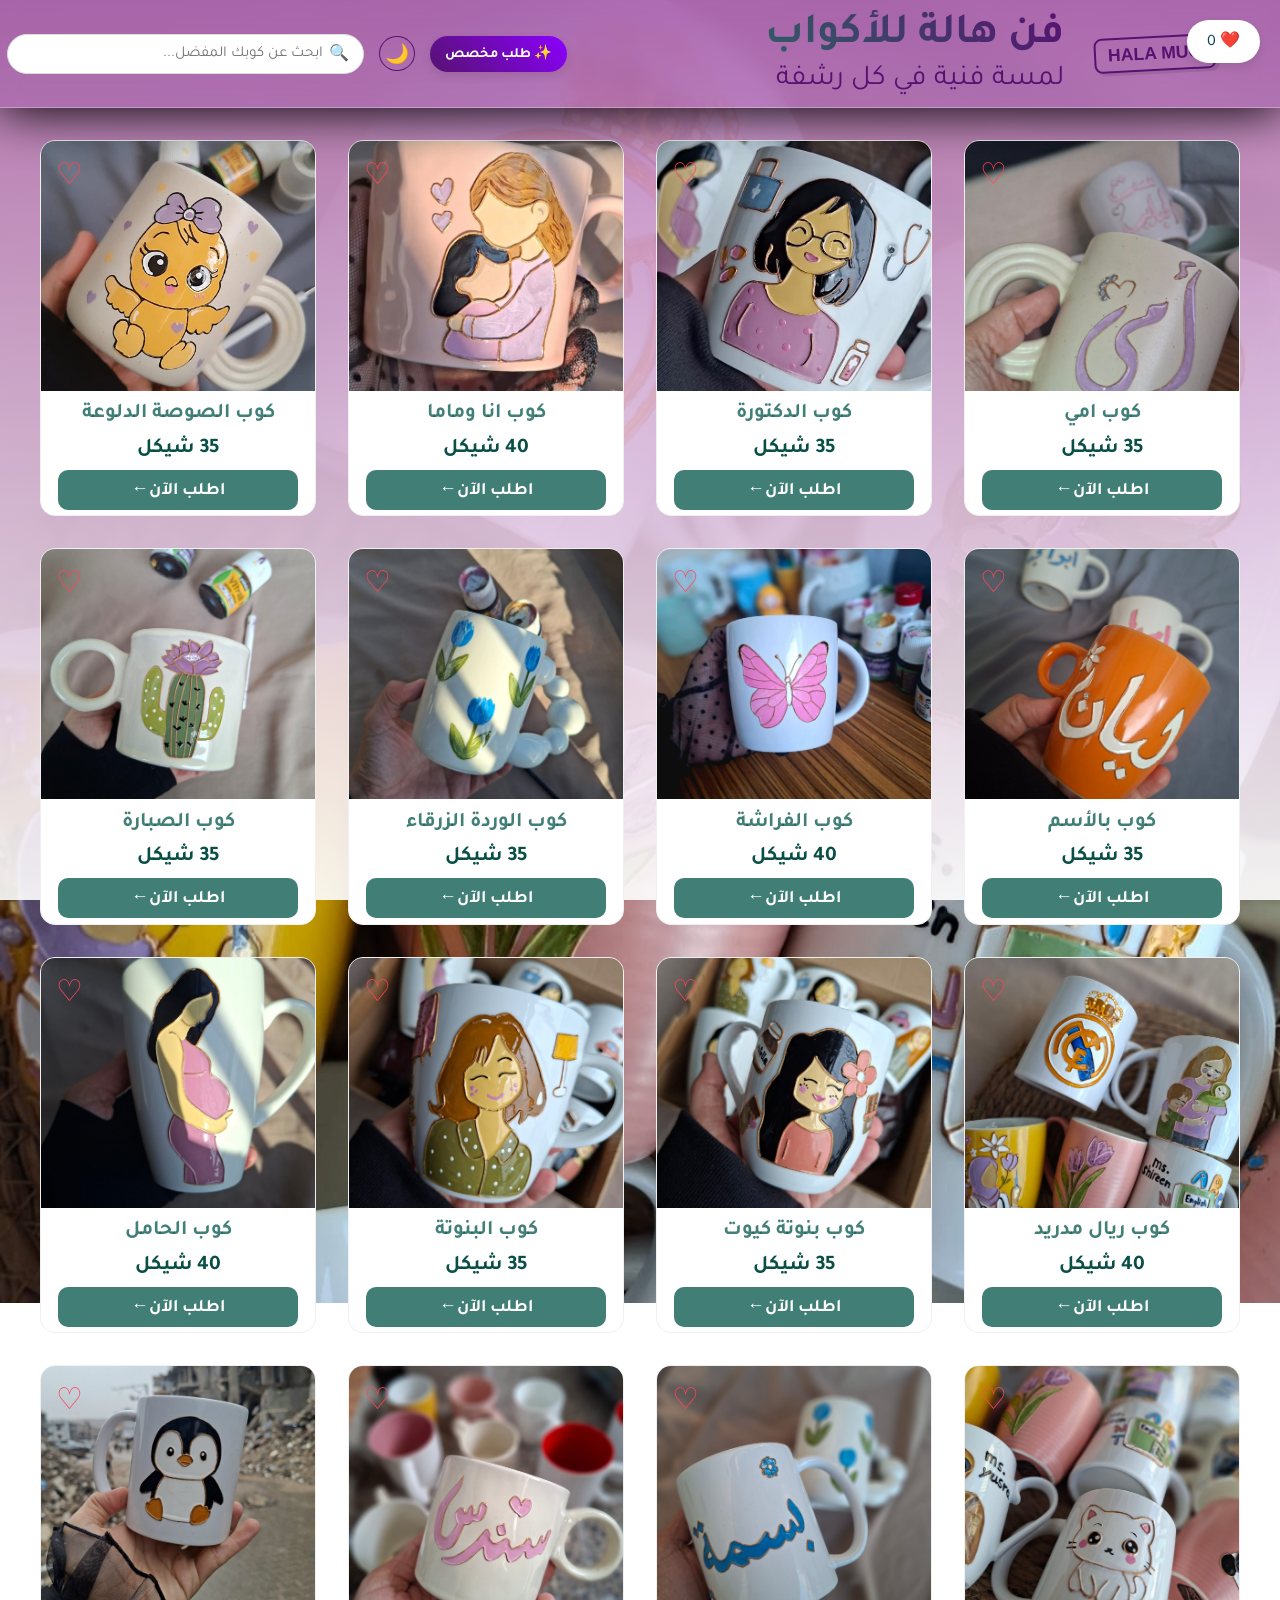
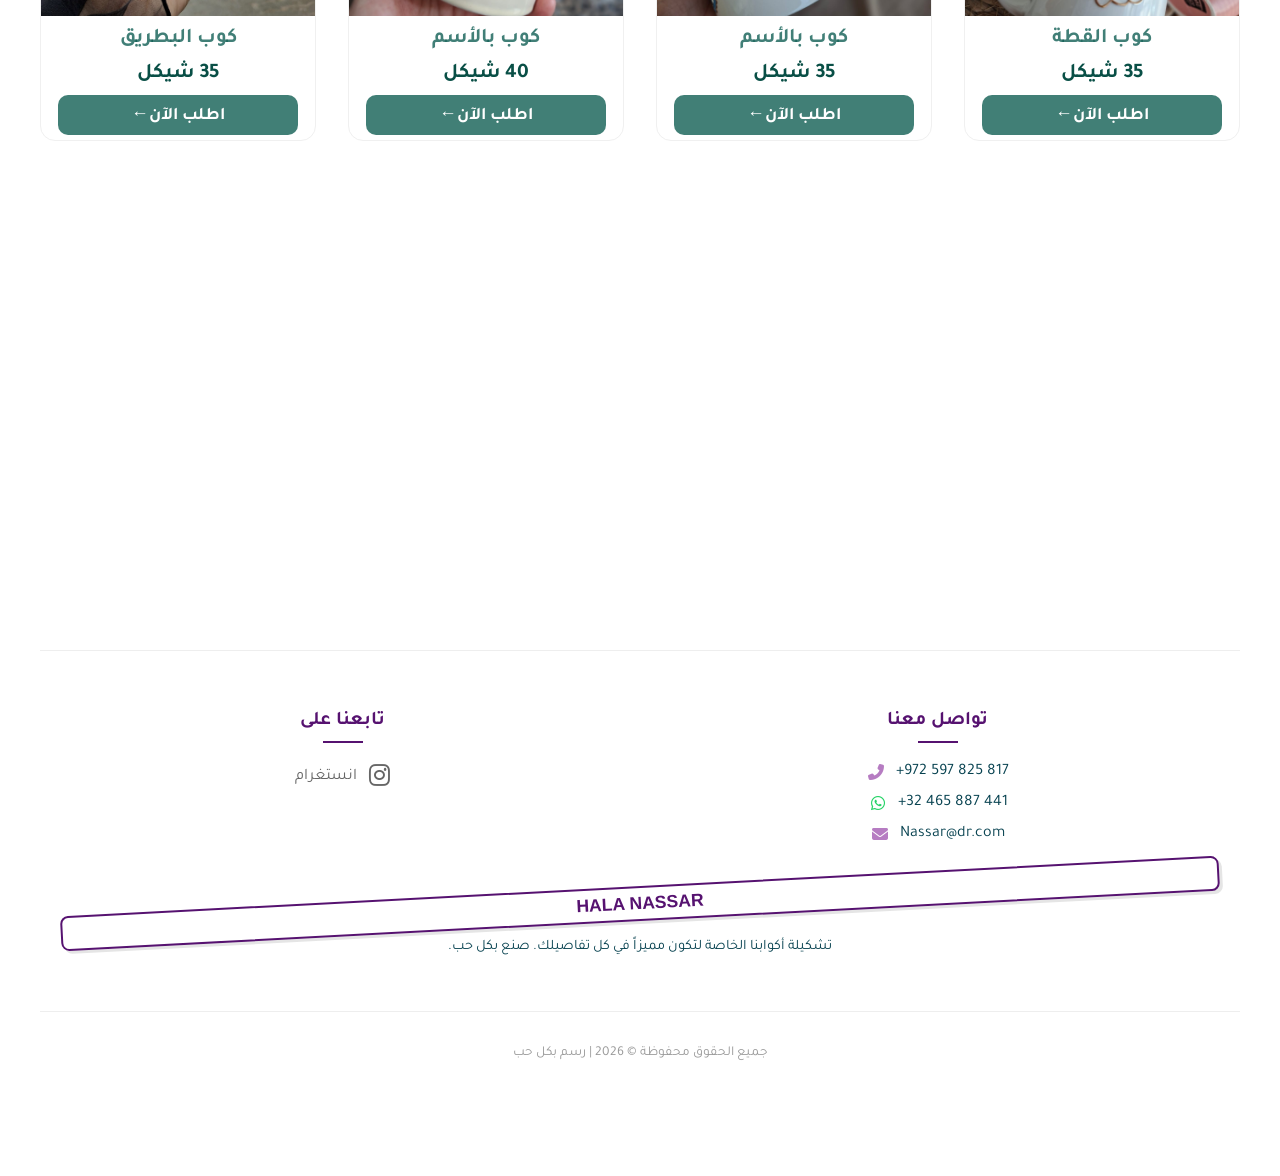
<file: index.html>
<!DOCTYPE html>
<html lang="ar" dir="rtl">
<head>
    <meta charset="UTF-8">
    <meta name="viewport" content="width=device-width, initial-scale=1.0">
    <title>متجر هالة للأكواب</title>
    <link href="https://fonts.googleapis.com/css2?family=Tajawal:wght@400;700&display=swap" rel="stylesheet">
    <link rel="stylesheet" href="hala.css">
    <link rel="stylesheet" href="https://cdnjs.cloudflare.com/ajax/libs/font-awesome/6.5.1/css/all.min.css"> 
</head>
<body>

<header>
    <div class="header-content">
        <div class="logo-area">
            <div class="brand-logo">Hala Mug</div>
            <div class="logo-text-wrapper">
                <h1>فن هالة للأكواب</h1>
                <p>لمسة فنية في كل رشفة</p>
            </div>
        </div>
        
        <div class="header-actions">
            <button class="btn-custom-request" onclick="openOrderModal('طلب تصميم مخصص عحسب الذوق')">
                ✨ طلب مخصص
            </button>
            <button id="darkModeToggle" class="mode-btn">🌙</button>
            <div class="search-container">
                <input type="text" id="searchInput" placeholder="ابحث عن كوبك المفضل..." onkeyup="searchCups()">
                <span class="search-icon">🔍</span>
            </div>
        </div> </div>
</header>

<div class="wishlist-counter" onclick="toggleWishlist()">
    ❤️ <span id="wishlist-count">0</span>
</div>

<div id="wishlist-modal" class="modal">
    <div class="modal-content">
        <div class="modal-header">
            <span class="close-button" onclick="toggleWishlist()">&times;</span>
            <h2>أكوابي المفضلة ❤️</h2>
        </div>
        <hr>
        <div id="wishlist-items"></div> <button onclick="finalWishlistOrder()" class="btn-send-wishlist">
    إرسال القائمة كاملة للطلب عبر واتساب 
    <i class="fab fa-whatsapp"></i>
</button>
    </div>
</div>

<div id="orderModal" class="modal">
    <div class="modal-content order-form">
        <span class="close-btn" onclick="closeOrderModal()">&times;</span>
        <h2>تفاصيل طلبك الفني ✨</h2>
        <p id="selectedProductName" style="color: var(--accent-color); font-weight: bold; font-size: 1.2rem;"></p>
        
        <div class="input-group">
            <label>الأسم الكامل:</label>
            <input type="text" id="customerName" placeholder="أدخل اسمك ثلاثي">
        </div>

        <div class="input-group">
            <label>رقم الجوال:</label>
            <input type="tel" id="customerPhone" placeholder="059-xxxxxxx">
        </div>

        <div class="input-group">
            <label>العنوان بالتفصيل:</label>
            <input type="text" id="customerAddress" placeholder="المدينة - الحي - الشارع">
        </div>

        <div class="input-group" id="detailsGroup">
            <label id="detailsLabel">وصف الطلب:</label>
            <textarea id="customDetails" rows="3" placeholder="مثلاً: أريد اسم ليلى باللون الذهبي..."></textarea>
        </div>
        
        <div class="input-group">
            <label>طريقة الدفع:</label>
            <select id="paymentMethod">
                <option value="عبر التطبيق">عبر التطبيق</option>
            </select>
        </div>
        
        <button class="btn-confirm-order" onclick="sendToWhatsApp()">تأكيد الطلب عبر واتساب</button>
    </div>
</div>

<div class="container">
    <div class="gallery-grid">
        <div class="cup-card"><div class="wishlist-heart" onclick="addToWishlist(1, 'كوب امي', '35', '1.jpeg', this)">♡</div><img src="1.jpeg" alt="كوب 1" class="cup-image"><div class="cup-info"><h3 class="cup-title">كوب امي</h3><span class="cup-price">35 شيكل</span><button class="btn-order" onclick="openOrderModal('كوب امي')">اطلب الآن</button></div></div>
        <div class="cup-card"><div class="wishlist-heart" onclick="addToWishlist(2, 'كوب الدكتورة', '35', '2.jpeg', this)">♡</div><img src="2.jpeg" alt="كوب 2" class="cup-image"><div class="cup-info"><h3 class="cup-title">كوب الدكتورة</h3><span class="cup-price">35 شيكل</span><button class="btn-order" onclick="openOrderModal('كوب الدكتورة')">اطلب الآن</button></div></div>
        <div class="cup-card"><div class="wishlist-heart" onclick="addToWishlist(3, 'كوب انا وماما', '40', '3.jpeg', this)">♡</div><img src="3.jpeg" alt="كوب 3" class="cup-image"><div class="cup-info"><h3 class="cup-title">كوب انا وماما</h3><span class="cup-price">40 شيكل</span><button class="btn-order" onclick="openOrderModal('كوب انا وماما')">اطلب الآن</button></div></div>
        <div class="cup-card"><div class="wishlist-heart" onclick="addToWishlist(4, 'كوب  الصوصة الدلوعة 2', '35', '4.jpeg', this)">♡</div><img src="4.jpeg" class="cup-image"><div class="cup-info"><h3 class="cup-title">كوب  الصوصة الدلوعة</h3><span class="cup-price">35 شيكل</span><button class="btn-order" onclick="openOrderModal('كوب  الصوصة الدلوعة 4')">اطلب الآن</button></div></div>
        <div class="cup-card"><div class="wishlist-heart" onclick="addToWishlist(5, 'كوب بالأسم 2', '35', '5.jpeg', this)">♡</div><img src="5.jpeg" class="cup-image"><div class="cup-info"><h3 class="cup-title">كوب بالأسم</h3><span class="cup-price">35 شيكل</span><button class="btn-order" onclick="openOrderModal('كوب بالأسم 5')">اطلب الآن</button></div></div>
        <div class="cup-card"><div class="wishlist-heart" onclick="addToWishlist(6, 'كوب الفراشة 2', '40', '6.jpeg', this)">♡</div><img src="6.jpeg" class="cup-image"><div class="cup-info"><h3 class="cup-title">كوب الفراشة</h3><span class="cup-price">40 شيكل</span><button class="btn-order" onclick="openOrderModal('كوب الفراشة 6')">اطلب الآن</button></div></div>
        <div class="cup-card"><div class="wishlist-heart" onclick="addToWishlist(7, 'كوب الوردة الزرقاء 3', '35', '7.jpeg', this)">♡</div><img src="7.jpeg" class="cup-image"><div class="cup-info"><h3 class="cup-title">كوب الوردة الزرقاء</h3><span class="cup-price">35 شيكل</span><button class="btn-order" onclick="openOrderModal('ليلة مرصعة بالنجوم - 7')">اطلب الآن</button></div></div>
        <div class="cup-card"><div class="wishlist-heart" onclick="addToWishlist(8, 'كوب الصبارة 3', '35', '8.jpeg', this)">♡</div><img src="8.jpeg" class="cup-image"><div class="cup-info"><h3 class="cup-title">كوب الصبارة</h3><span class="cup-price">35 شيكل</span><button class="btn-order" onclick="openOrderModal('كوب الصبارة - 8')">اطلب الآن</button></div></div>
        <div class="cup-card"><div class="wishlist-heart" onclick="addToWishlist(9, 'كوب ريال مدريد 3', '40', '9.jpeg', this)">♡</div><img src="9.jpeg" class="cup-image"><div class="cup-info"><h3 class="cup-title">كوب ريال مدريد</h3><span class="cup-price">40 شيكل</span><button class="btn-order" onclick="openOrderModal('كوب ريال مدريد - 9')">اطلب الآن</button></div></div>
        <div class="cup-card"><div class="wishlist-heart" onclick="addToWishlist(10, 'كوب بنوتة كيوت 4', '35', '10.jpeg', this)">♡</div><img src="10.jpeg" class="cup-image"><div class="cup-info"><h3 class="cup-title">كوب بنوتة كيوت</h3><span class="cup-price">35 شيكل</span><button class="btn-order" onclick="openOrderModal('كوب بنوتة كيوت - 10')">اطلب الآن</button></div></div>
        <div class="cup-card"><div class="wishlist-heart" onclick="addToWishlist(11, 'الزهور الوردية 4', '35', '11.jpeg', this)">♡</div><img src="11.jpeg" class="cup-image"><div class="cup-info"><h3 class="cup-title">كوب البنوتة</h3><span class="cup-price">35 شيكل</span><button class="btn-order" onclick="openOrderModal('كوب البنوتة - 11')">اطلب الآن</button></div></div>
        <div class="cup-card"><div class="wishlist-heart" onclick="addToWishlist(12, 'كوب الحامل 4', '40', '12.jpeg', this)">♡</div><img src="12.jpeg" class="cup-image"><div class="cup-info"><h3 class="cup-title">كوب الحامل</h3><span class="cup-price">40 شيكل</span><button class="btn-order" onclick="openOrderModal('كوب الحامل - 12')">اطلب الآن</button></div></div>
        <div class="cup-card"><div class="wishlist-heart" onclick="addToWishlist(13, 'كوب القطة 5', '35', '13.jpeg', this)">♡</div><img src="13.jpeg" class="cup-image"><div class="cup-info"><h3 class="cup-title">كوب القطة</h3><span class="cup-price">35 شيكل</span><button class="btn-order" onclick="openOrderModal('كوب القطة - 13')">اطلب الآن</button></div></div>
        <div class="cup-card"><div class="wishlist-heart" onclick="addToWishlist(14, 'كوب بالأسم 5', '35', '14.jpeg', this)">♡</div><img src="14.jpeg" class="cup-image"><div class="cup-info"><h3 class="cup-title">كوب بالأسم</h3><span class="cup-price">35 شيكل</span><button class="btn-order" onclick="openOrderModal('كوب بالأسم - 14')">اطلب الآن</button></div></div>
        <div class="cup-card"><div class="wishlist-heart" onclick="addToWishlist(15, 'كوب بالأسم 5', '40', '15.jpeg', this)">♡</div><img src="15.jpeg" class="cup-image"><div class="cup-info"><h3 class="cup-title">كوب بالأسم</h3><span class="cup-price">40 شيكل</span><button class="btn-order" onclick="openOrderModal('كوب بالأسم -  15')">اطلب الآن</button></div></div>
        <div class="cup-card"><div class="wishlist-heart" onclick="addToWishlist(16, 'كوب البطريق 6', '35', '16.jpeg', this)">♡</div><img src="16.jpeg" class="cup-image"><div class="cup-info"><h3 class="cup-title">كوب البطريق</h3><span class="cup-price">35 شيكل</span><button class="btn-order" onclick="openOrderModal('كوب البطريق - 16')">اطلب الآن</button></div></div>
        <div class="cup-card"><div class="wishlist-heart" onclick="addToWishlist(17, 'كوب عيد سعيد 6', '35', '17.jpeg', this)">♡</div><img src="17.jpeg" class="cup-image"><div class="cup-info"><h3 class="cup-title">كوب عيد سعيد</h3><span class="cup-price">35 شيكل</span><button class="btn-order" onclick="openOrderModal('كوب عيد سعيد - 17')">اطلب الآن</button></div></div>
        <div class="cup-card"><div class="wishlist-heart" onclick="addToWishlist(18, 'كوب الأم الحنونة 6', '40', '18.jpeg', this)">♡</div><img src="18.jpeg" class="cup-image"><div class="cup-info"><h3 class="cup-title">كوب الأم الحنونة</h3><span class="cup-price">40 شيكل</span><button class="btn-order" onclick="openOrderModal('كوب الأم الحنونة - 18')">اطلب الآن</button></div></div>
</div>

<footer class="site-footer">
    <div class="footer-container">
        <div class="footer-section">
            <h3>تواصل معنا</h3>
            <div class="contact-item">
                <span>+972 597 825 817</span>
                <i class="fas fa-phone-alt"></i>
            </div>
            <div class="contact-item">
                <span>+32 465 887 441</span>
                <i class="fab fa-whatsapp"></i>
            </div>
            <div class="contact-item">
                <span>Nassar@dr.com</span>
                <i class="fas fa-envelope"></i>
            </div>
        </div>

        <div class="footer-section">
            <h3>تابعنا على</h3>
            <div class="social-icons">
                <a href="https://www.instagram.com/hala_nassar_art" target="_blank">
                    <i class="fab fa-instagram"></i> انستغرام
                </a>
            </div>
        </div>

        <div class="footer-section brand-section">
            <div class="brand-logo footer-logo">HALA NASSAR</div>
            <p>تشكيلة أكوابنا الخاصة لتكون مميزاً في كل تفاصيلك. صنع بكل حب.</p>
        </div>
    </div>
    <div class="footer-bottom">
        <p>جميع الحقوق محفوظة ©️ 2026 | رسم بكل حب </p>
    </div>
</footer>
    <div id="toast" class="toast">تمت الإضافة للمفضلة بنجاح ❤️</div>
<script src="script.js"></script>
<button id="backToTop" onclick="scrollToTop()" title="العودة للأعلى">↑</button>
</body>
</html>
</file>
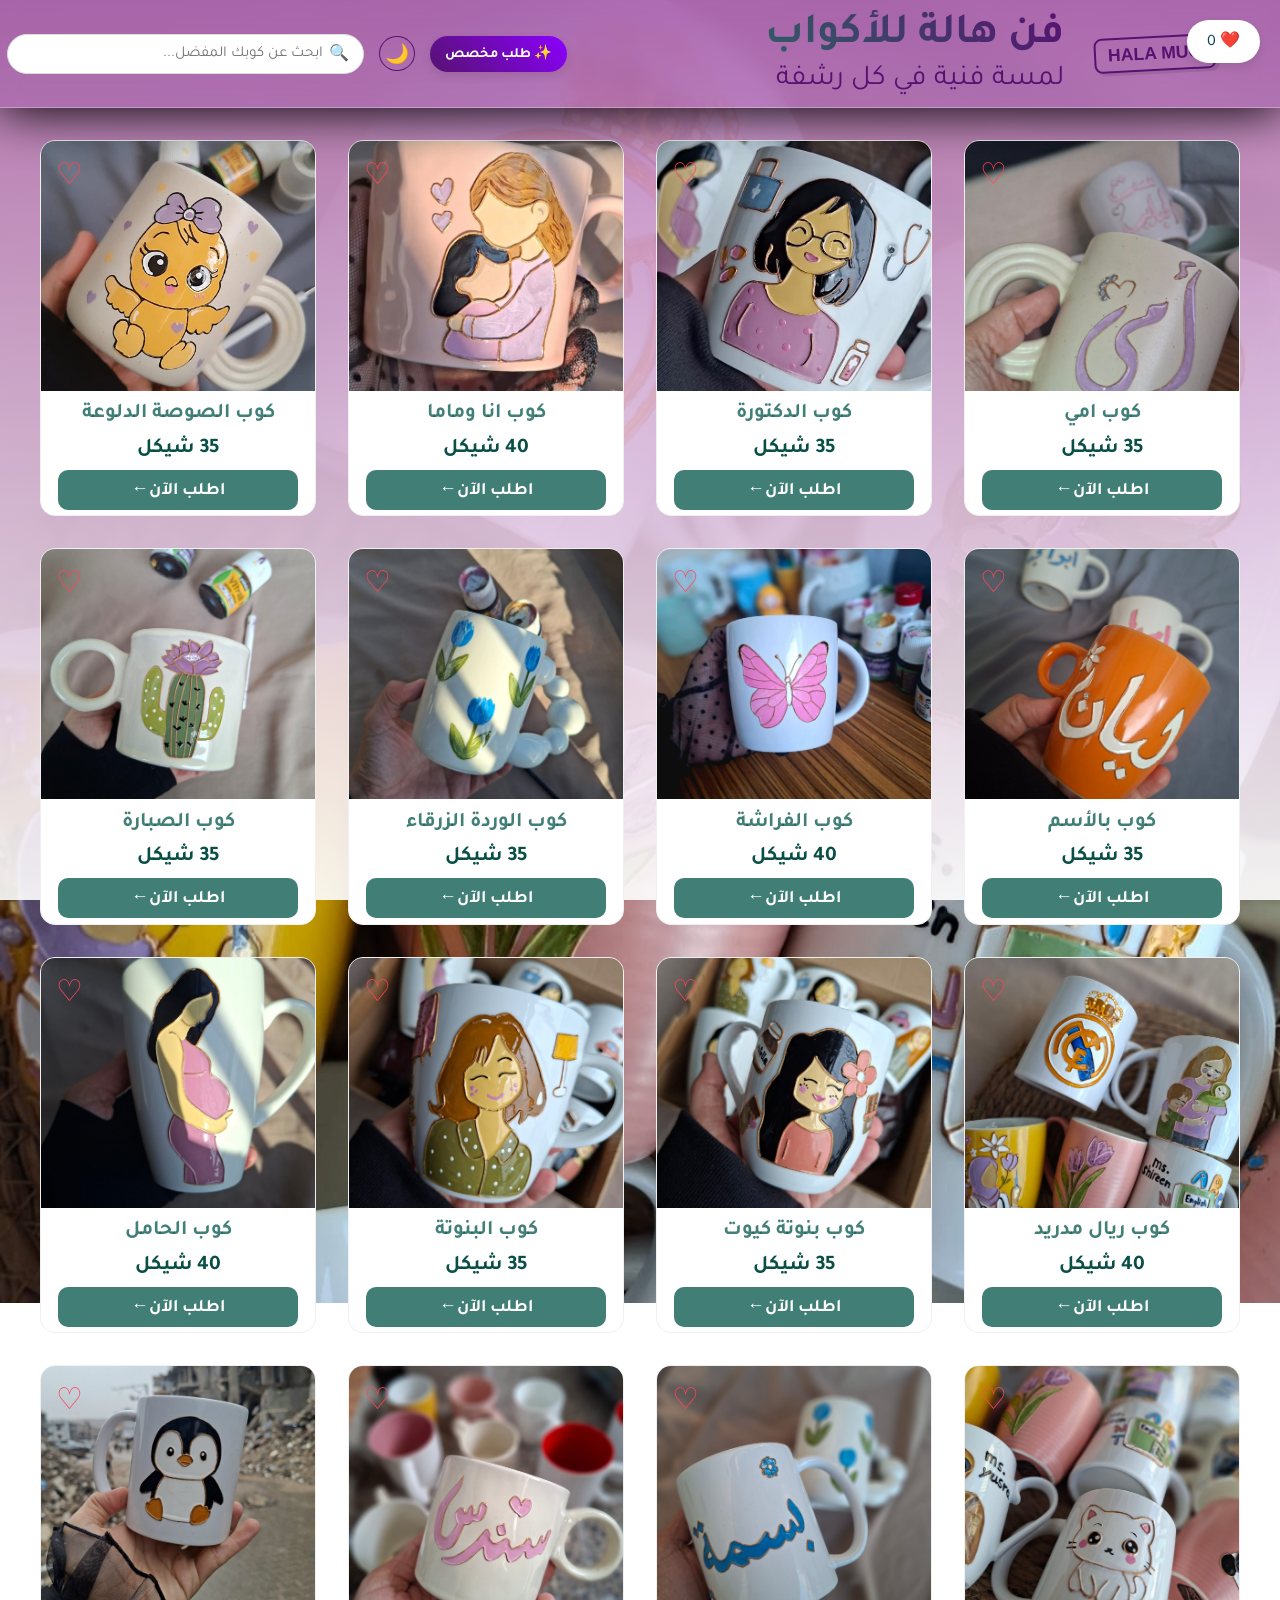
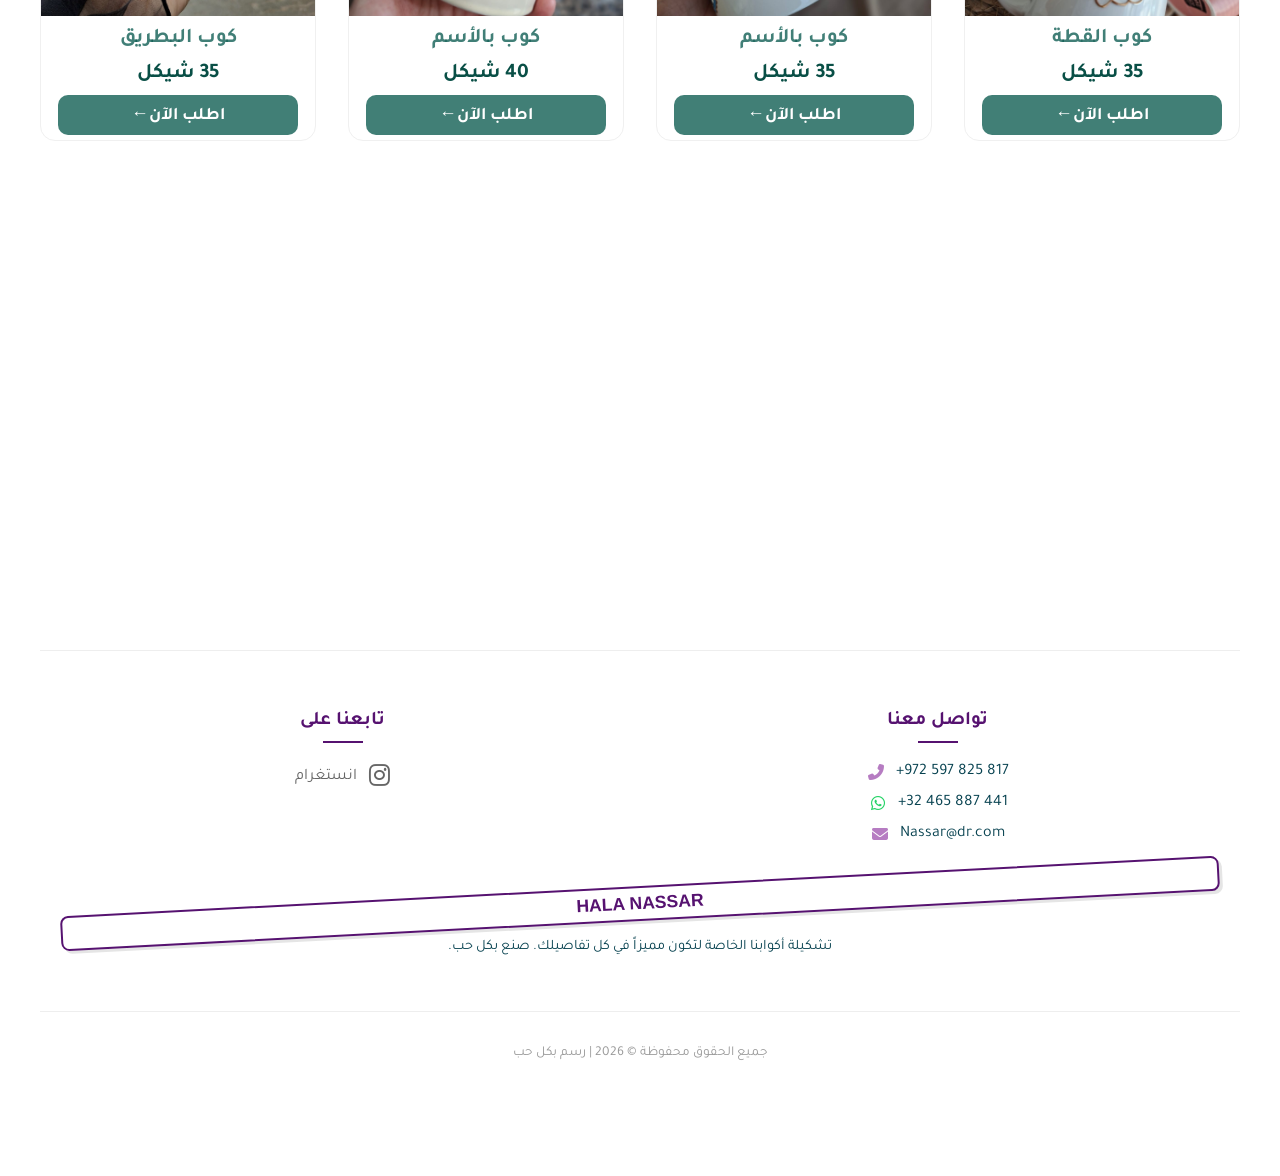
<file: Hala.html>
<!DOCTYPE html>
<html lang="ar" dir="rtl">
<head>
    <meta charset="UTF-8">
    <meta name="viewport" content="width=device-width, initial-scale=1.0">
    <title>متجر هالة للأكواب</title>
    <link href="https://fonts.googleapis.com/css2?family=Tajawal:wght@400;700&display=swap" rel="stylesheet">
    <link rel="stylesheet" href="hala.css">
    <link rel="stylesheet" href="https://cdnjs.cloudflare.com/ajax/libs/font-awesome/6.5.1/css/all.min.css"> 
</head>
<body>

<header>
    <div class="header-content">
        <div class="logo-area">
            <div class="brand-logo">Hala Mug</div>
            <div class="logo-text-wrapper">
                <h1>فن هالة للأكواب</h1>
                <p>لمسة فنية في كل رشفة</p>
            </div>
        </div>
        
        <div class="header-actions">
            <button class="btn-custom-request" onclick="openOrderModal('طلب تصميم مخصص عحسب الذوق')">
                ✨ طلب مخصص
            </button>
            <button id="darkModeToggle" class="mode-btn">🌙</button>
            <div class="search-container">
                <input type="text" id="searchInput" placeholder="ابحث عن كوبك المفضل..." onkeyup="searchCups()">
                <span class="search-icon">🔍</span>
            </div>
        </div> </div>
</header>

<div class="wishlist-counter" onclick="toggleWishlist()">
    ❤️ <span id="wishlist-count">0</span>
</div>

<div id="wishlist-modal" class="modal">
    <div class="modal-content">
        <div class="modal-header">
            <span class="close-button" onclick="toggleWishlist()">&times;</span>
            <h2>أكوابي المفضلة ❤️</h2>
        </div>
        <hr>
        <div id="wishlist-items"></div> <button onclick="sendWishlistToWhatsapp()" class="btn-send-wishlist">
            إرسال القائمة كاملة للطلب عبر واتساب 
            <i class="fab fa-whatsapp"></i>
        </button>
    </div>
</div>

<div id="orderModal" class="modal">
    <div class="modal-content order-form">
        <span class="close-btn" onclick="closeOrderModal()">&times;</span>
        <h2>تفاصيل طلبك الفني ✨</h2>
        <p id="selectedProductName" style="color: var(--accent-color); font-weight: bold; font-size: 1.2rem;"></p>
        
        <div class="input-group">
            <label>الأسم الكامل:</label>
            <input type="text" id="customerName" placeholder="أدخل اسمك ثلاثي">
        </div>

        <div class="input-group">
            <label>رقم الجوال:</label>
            <input type="tel" id="customerPhone" placeholder="059-xxxxxxx">
        </div>

        <div class="input-group">
            <label>العنوان بالتفصيل:</label>
            <input type="text" id="customerAddress" placeholder="المدينة - الحي - الشارع">
        </div>

        <div class="input-group" id="detailsGroup">
            <label id="detailsLabel">وصف الطلب:</label>
            <textarea id="customDetails" rows="3" placeholder="مثلاً: أريد اسم ليلى باللون الذهبي..."></textarea>
        </div>
        
        <div class="input-group">
            <label>طريقة الدفع:</label>
            <select id="paymentMethod">
                <option value="عبر التطبيق">عبر التطبيق</option>
            </select>
        </div>
        
        <button class="btn-confirm-order" onclick="sendToWhatsApp()">تأكيد الطلب عبر واتساب</button>
    </div>
</div>

<div class="container">
    <div class="gallery-grid">
        <div class="cup-card"><div class="wishlist-heart" onclick="addToWishlist(1, 'كوب امي', '35', '1.jpeg', this)">♡</div><img src="1.jpeg" alt="كوب 1" class="cup-image"><div class="cup-info"><h3 class="cup-title">كوب امي</h3><span class="cup-price">35 شيكل</span><button class="btn-order" onclick="openOrderModal('كوب امي')">اطلب الآن</button></div></div>
        <div class="cup-card"><div class="wishlist-heart" onclick="addToWishlist(2, 'كوب الدكتورة', '35', '2.jpeg', this)">♡</div><img src="2.jpeg" alt="كوب 2" class="cup-image"><div class="cup-info"><h3 class="cup-title">كوب الدكتورة</h3><span class="cup-price">35 شيكل</span><button class="btn-order" onclick="openOrderModal('كوب الدكتورة')">اطلب الآن</button></div></div>
        <div class="cup-card"><div class="wishlist-heart" onclick="addToWishlist(3, 'كوب انا وماما', '40', '3.jpeg', this)">♡</div><img src="3.jpeg" alt="كوب 3" class="cup-image"><div class="cup-info"><h3 class="cup-title">كوب انا وماما</h3><span class="cup-price">40 شيكل</span><button class="btn-order" onclick="openOrderModal('كوب انا وماما')">اطلب الآن</button></div></div>
        <div class="cup-card"><div class="wishlist-heart" onclick="addToWishlist(4, 'كوب  الصوصة الدلوعة 2', '35', '4.jpeg', this)">♡</div><img src="4.jpeg" class="cup-image"><div class="cup-info"><h3 class="cup-title">كوب  الصوصة الدلوعة</h3><span class="cup-price">35 شيكل</span><button class="btn-order" onclick="openOrderModal('كوب  الصوصة الدلوعة 4')">اطلب الآن</button></div></div>
        <div class="cup-card"><div class="wishlist-heart" onclick="addToWishlist(5, 'كوب بالأسم 2', '35', '5.jpeg', this)">♡</div><img src="5.jpeg" class="cup-image"><div class="cup-info"><h3 class="cup-title">كوب بالأسم</h3><span class="cup-price">35 شيكل</span><button class="btn-order" onclick="openOrderModal('كوب بالأسم 5')">اطلب الآن</button></div></div>
        <div class="cup-card"><div class="wishlist-heart" onclick="addToWishlist(6, 'كوب الفراشة 2', '40', '6.jpeg', this)">♡</div><img src="6.jpeg" class="cup-image"><div class="cup-info"><h3 class="cup-title">كوب الفراشة</h3><span class="cup-price">40 شيكل</span><button class="btn-order" onclick="openOrderModal('كوب الفراشة 6')">اطلب الآن</button></div></div>
        <div class="cup-card"><div class="wishlist-heart" onclick="addToWishlist(7, 'كوب الوردة الزرقاء 3', '35', '7.jpeg', this)">♡</div><img src="7.jpeg" class="cup-image"><div class="cup-info"><h3 class="cup-title">كوب الوردة الزرقاء</h3><span class="cup-price">35 شيكل</span><button class="btn-order" onclick="openOrderModal('ليلة مرصعة بالنجوم - 7')">اطلب الآن</button></div></div>
        <div class="cup-card"><div class="wishlist-heart" onclick="addToWishlist(8, 'كوب الصبارة 3', '35', '8.jpeg', this)">♡</div><img src="8.jpeg" class="cup-image"><div class="cup-info"><h3 class="cup-title">كوب الصبارة</h3><span class="cup-price">35 شيكل</span><button class="btn-order" onclick="openOrderModal('كوب الصبارة - 8')">اطلب الآن</button></div></div>
        <div class="cup-card"><div class="wishlist-heart" onclick="addToWishlist(9, 'كوب ريال مدريد 3', '40', '9.jpeg', this)">♡</div><img src="9.jpeg" class="cup-image"><div class="cup-info"><h3 class="cup-title">كوب ريال مدريد</h3><span class="cup-price">40 شيكل</span><button class="btn-order" onclick="openOrderModal('كوب ريال مدريد - 9')">اطلب الآن</button></div></div>
        <div class="cup-card"><div class="wishlist-heart" onclick="addToWishlist(10, 'كوب بنوتة كيوت 4', '35', '10.jpeg', this)">♡</div><img src="10.jpeg" class="cup-image"><div class="cup-info"><h3 class="cup-title">كوب بنوتة كيوت</h3><span class="cup-price">35 شيكل</span><button class="btn-order" onclick="openOrderModal('كوب بنوتة كيوت - 10')">اطلب الآن</button></div></div>
        <div class="cup-card"><div class="wishlist-heart" onclick="addToWishlist(11, 'الزهور الوردية 4', '35', '11.jpeg', this)">♡</div><img src="11.jpeg" class="cup-image"><div class="cup-info"><h3 class="cup-title">كوب البنوتة</h3><span class="cup-price">35 شيكل</span><button class="btn-order" onclick="openOrderModal('كوب البنوتة - 11')">اطلب الآن</button></div></div>
        <div class="cup-card"><div class="wishlist-heart" onclick="addToWishlist(12, 'كوب الحامل 4', '40', '12.jpeg', this)">♡</div><img src="12.jpeg" class="cup-image"><div class="cup-info"><h3 class="cup-title">كوب الحامل</h3><span class="cup-price">40 شيكل</span><button class="btn-order" onclick="openOrderModal('كوب الحامل - 12')">اطلب الآن</button></div></div>
        <div class="cup-card"><div class="wishlist-heart" onclick="addToWishlist(13, 'كوب القطة 5', '35', '13.jpeg', this)">♡</div><img src="13.jpeg" class="cup-image"><div class="cup-info"><h3 class="cup-title">كوب القطة</h3><span class="cup-price">35 شيكل</span><button class="btn-order" onclick="openOrderModal('كوب القطة - 13')">اطلب الآن</button></div></div>
        <div class="cup-card"><div class="wishlist-heart" onclick="addToWishlist(14, 'كوب بالأسم 5', '35', '14.jpeg', this)">♡</div><img src="14.jpeg" class="cup-image"><div class="cup-info"><h3 class="cup-title">كوب بالأسم</h3><span class="cup-price">35 شيكل</span><button class="btn-order" onclick="openOrderModal('كوب بالأسم - 14')">اطلب الآن</button></div></div>
        <div class="cup-card"><div class="wishlist-heart" onclick="addToWishlist(15, 'كوب بالأسم 5', '40', '15.jpeg', this)">♡</div><img src="15.jpeg" class="cup-image"><div class="cup-info"><h3 class="cup-title">كوب بالأسم</h3><span class="cup-price">40 شيكل</span><button class="btn-order" onclick="openOrderModal('كوب بالأسم -  15')">اطلب الآن</button></div></div>
        <div class="cup-card"><div class="wishlist-heart" onclick="addToWishlist(16, 'كوب البطريق 6', '35', '16.jpeg', this)">♡</div><img src="16.jpeg" class="cup-image"><div class="cup-info"><h3 class="cup-title">كوب البطريق</h3><span class="cup-price">35 شيكل</span><button class="btn-order" onclick="openOrderModal('كوب البطريق - 16')">اطلب الآن</button></div></div>
        <div class="cup-card"><div class="wishlist-heart" onclick="addToWishlist(17, 'كوب عيد سعيد 6', '35', '17.jpeg', this)">♡</div><img src="17.jpeg" class="cup-image"><div class="cup-info"><h3 class="cup-title">كوب عيد سعيد</h3><span class="cup-price">35 شيكل</span><button class="btn-order" onclick="openOrderModal('كوب عيد سعيد - 17')">اطلب الآن</button></div></div>
        <div class="cup-card"><div class="wishlist-heart" onclick="addToWishlist(18, 'كوب الأم الحنونة 6', '40', '18.jpeg', this)">♡</div><img src="18.jpeg" class="cup-image"><div class="cup-info"><h3 class="cup-title">كوب الأم الحنونة</h3><span class="cup-price">40 شيكل</span><button class="btn-order" onclick="openOrderModal('كوب الأم الحنونة - 18')">اطلب الآن</button></div></div>
</div>

<footer class="site-footer">
    <div class="footer-container">
        <div class="footer-section">
            <h3>تواصل معنا</h3>
            <div class="contact-item">
                <span>+972 597 825 817</span>
                <i class="fas fa-phone-alt"></i>
            </div>
            <div class="contact-item">
                <span>+32 465 887 441</span>
                <i class="fab fa-whatsapp"></i>
            </div>
            <div class="contact-item">
                <span>Nassar@dr.com</span>
                <i class="fas fa-envelope"></i>
            </div>
        </div>

        <div class="footer-section">
            <h3>تابعنا على</h3>
            <div class="social-icons">
                <a href="https://www.instagram.com/hala_nassar_art" target="_blank">
                    <i class="fab fa-instagram"></i> انستغرام
                </a>
            </div>
        </div>

        <div class="footer-section brand-section">
            <div class="brand-logo footer-logo">HALA NASSAR</div>
            <p>تشكيلة أكوابنا الخاصة لتكون مميزاً في كل تفاصيلك. صنع بكل حب.</p>
        </div>
    </div>
    <div class="footer-bottom">
        <p>جميع الحقوق محفوظة ©️ 2026 | رسم بكل حب </p>
    </div>
</footer>
    <div id="toast" class="toast">تمت الإضافة للمفضلة بنجاح ❤️</div>
<script src="script.js"></script>
<button id="backToTop" onclick="scrollToTop()" title="العودة للأعلى">↑</button>
</body>
</html>
</file>
<file: hala.css>
:root {
    --main-bg: #fefefe;
    --accent-color: #561270;
    --whatsapp-green: #d325b9;
    --main-font: 'Tajawal', sans-serif;
}

body {
    font-family: var(--main-font);
    /* أعدت الألوان البنفسجية الأصلية لخلفيتك */
    background: linear-gradient(rgba(185, 115, 180, 0.9), rgba(255, 255, 255, 0.9)), 
                url('9.jpeg'); 
    background-size: cover;
    background-attachment: fixed;
    background-position: center;
    background-repeat: no-repeat;
    margin: 0;
    padding: 0;
    color: #074250;
    flex-direction: column;
    min-height: 100vh;
}

header {
    padding: 10px 5%; /* تقليل التباعد ليكون أرفع */
    box-shadow: 0 3px 50px rgb(0, 0, 0); /* ظلك الأصلي القوي */
    position: sticky;
    top: 0;
    z-index: 1000;
    background: rgba(114, 21, 154, 0.145);
    backdrop-filter: blur(10px);
    border-bottom: 1px solid rgba(255, 255, 255, 0.3);
}

.header-content {
    display: flex;
    justify-content: space-between; /* هذا ما يضع البحث بجانب العنوان */
    align-items: center;
    max-width: 1300px;
    margin: 0 auto;
    width: 100%;
}

header h1 {
    font-family: var(--main-font);
    font-weight: 700;
    background: linear-gradient(45deg, #0d5c51c8, var(--accent-color));
    background-clip: text;
    -webkit-background-clip: text;
    -webkit-text-fill-color: transparent;
    font-size: 2.7rem; /* صغرناه قليلاً ليتناسب مع النحافة */
    margin: 0;
}

header p {
    font-family: var(--main-font);
    font-weight:  400;
    font-size: 1.8rem; 
    color: var(--accent-color);
    margin: 0;
}

/* ألوان الوضع الليلي */
.dark-mode {
    --main-bg: #1a0521;
    background: #1a0521 !important;
    color: #eee;
}
.dark-mode .cup-card, .dark-mode header, .dark-mode .modal-content {
    background: #2d0b3a !important;
    color: #fff;
    border-color: #4a145c;
}
.dark-mode .cup-title { color: #fff; }
.dark-mode .about-section { background: rgba(255, 255, 255, 0.05); }

.mode-btn {
    background: none;
    border: 1px solid var(--accent-color);
    border-radius: 50%;
    cursor: pointer;
    font-size: 1.2rem;
    padding: 5px;
}

/* 1. الحاوية الرئيسية للهوية (اللوجو + العناوين) */
.logo-area {
    display: flex;
    flex-direction: row; 
    align-items: center; 
    /* الفراغ بين المربع الصغير والعنوان العربي */
    gap: 30px;           
    /* دفع الهوية كاملة بعيداً عن حافة الشاشة اليمنى */
    margin-right: 0%;  
}

/* 2. الشعار الإنجليزي (المربع) */
.brand-logo {
    font-family: 'Segoe UI', Tahoma, sans-serif;
    font-weight: 900;
    font-size: 1.1rem;
    color: var(--accent-color);
    border: 2px solid var(--accent-color);
    padding: 5px 12px; /* كبرنا الحشو الداخلي قليلاً */
    border-radius: 8px;
    text-transform: uppercase;
    white-space: nowrap;
    transform: rotate(-3deg);
    box-shadow: 3px 3px 0px rgba(0,0,0,0.1);
}

/* 3. كتلة النصوص العربية */
.logo-info {
    display: flex;
    flex-direction: column;
    /* التأكد من أن النصوص تبدأ من اليمين تماماً */
    align-items: flex-start; 
}

/* 4. تعديل العناوين داخل الهوية لضمان التنسيق */
.logo-info h1 {
    font-family: var(--main-font);
    font-weight: 700;
    background: linear-gradient(45deg, #8c00ffc5, var(--accent-color));
    background-clip: text;
    -webkit-background-clip: text;
    -webkit-text-fill-color: transparent;
    font-size: 2.8rem; /* حجم مناسب */
    margin: 0;
    line-height: 1.1;
}

.logo-info p {
    font-family: var(--main-font);
    font-weight: 400;
    font-size: 1.4rem; 
    color: var(--accent-color);
    margin: 0;
    line-height: 1.2;
}

header h1 {
    margin: 0; /* إزالة المسافات الزائدة */
}

/* حاوية تجمع البحث والزر */
.header-actions {
    display: flex;
    align-items: center;
    gap: 15px; /* مسافة بين الزر والبحث */
}

/* تنسيق زر الطلب المخصص في الهيدر */
.btn-custom-request {
    background: linear-gradient(45deg, var(--accent-color), #8c00ff);
    color: white;
    border: none;
    padding: 8px 15px;
    border-radius: 50px;
    font-family: var(--main-font);
    font-weight: bold;
    cursor: pointer;
    font-size: 0.9rem;
    white-space: nowrap;
    transition: transform 0.3s ease;
    box-shadow: 0 4px 10px rgba(0,0,0,0.1);
}

.btn-custom-request:hover {
    transform: scale(1.05);
    filter: brightness(1.1);
}

/* تعديل عرض شريط البحث ليناسب الجانبين */
.search-container {
    width: 200px; /* صغرناه قليلاً ليفسح مجالاً للزر */
}

/* الكود المطور لإصلاح الموبايل 100% */
@media (max-width: 768px) {
    
    /* 1. إصلاح الهيدر بالكامل */
    header {
        padding: 20px 10px !important;
        height: auto !important; /* لضمان عدم قص العناصر */
    }

    .header-content {
        flex-direction: column !important;
        gap: 20px !important;
    }

    /* 2. تصغير النصوص الكبيرة لتناسب الشاشة */
    .logo-info h1 {
        font-size: 1.8rem !important; /* تصغير "فن هالة للأكواب" */
        margin-bottom: 5px !important;
    }

    .logo-info p {
        font-size: 1.1rem !important; /* تصغير "لمسة فنية" */
    }

    /* 3. إصلاح صندوق البحث (الذي يظهر فوق النصوص) */
    .search-container {
        width: 100% !important;
        position: relative !important;
        margin: 15px 0 !important; /* خلق مسافة فوق وتحت البحث */
    }

    .search-container input {
        padding: 12px 40px 12px 15px !important;
    }

    /* 4. ترتيب زر المخصص والمود والقائمة */
    .header-actions {
        display: flex !important;
        flex-direction: row-reverse !important;
        justify-content: center !important;
        align-items: center !important;
        gap: 10px !important;
        width: 100% !important;
    }

    /* 5. إصلاح اللوجو السفلي (HALA NASSAR) والنصوص */
    .site-footer {
        padding: 30px 15px !important;
    }

    .footer-section {
        margin-bottom: 25px !important;
    }

    /* إصلاح المربع البنفسجي HALA NASSAR ليصبح أرفع */
    .footer-section h3, .brand-logo {
        font-size: 1rem !important;
        padding: 5px 10px !important;
        width: fit-content !important;
        margin: 0 auto 15px auto !important;
    }

    /* 6. منع تداخل المنتجات */
    .gallery-grid {
        grid-template-columns: 1fr !important; /* كوب واحد في السطر الواحد للموبايلات الصغيرة */
        padding: 15px !important;
    }
}

/* --- تنسيق شريط البحث بجانب العنوان --- */
.search-container {
    position: relative;
    width: 300px; /* عرض مناسب للجانب */
    margin: 0;
}

.search-container input {
    font-family: var(--main-font);
    font-weight:  400;
    width: 100%;
    padding: 10px 40px 10px 15px;
    border-radius: 50px;
    border: 1px solid #ddd;
    outline: none;
    font-size: 0.95rem; 

}

.search-icon {
    position: absolute;
    top: 50%;
    right: 15px;
    transform: translateY(-50%);
    color: #888;
}

.container {
    max-width: 1200px;
    margin-bottom: 80px !important;
    margin: 2rem auto;
    padding: 0 1rem;
    flex:1;
}

.gallery-grid {
    display: grid;
    grid-template-columns: repeat(auto-fill, minmax(270px, 1fr));
    gap: 2rem;
}

.cup-card {
    background: #ffffff;
    border-radius: 15px;
    border: 1px solid #f0f0f0;
    overflow: hidden;
    position: relative;
    /* التعديل هنا: نجعله مخفياً في البداية */
    opacity: 0; 
    transform: translateY(40px);
    transition: all 0.8s cubic-bezier(0.2, 0.8, 0.2, 1);
}

/* أضيفي هذا الكلاس الجديد تحت .cup-card */
.cup-card.show {
    opacity: 1;
    transform: translateY(0);
}

/* تأكدي من وجود هذا لتنسيق التنبيه */
.toast {
    position: fixed;
    bottom: -80px; 
    left: 50%;
    transform: translateX(-50%);
    background: var(--accent-color);
    color: white;
    padding: 12px 25px;
    border-radius: 50px;
    z-index: 9999;
    transition: all 0.5s ease;
    opacity: 0;
}
.toast.show-toast {
    bottom: 30px;
    opacity: 1;
}

.cup-card:hover {
    box-shadow: 0 20px 40px rgba(0, 0, 0, 0.8); /* ظلك القوي عند المرور */
    transform: translateY(-12px) scale(1.02);
}

.cup-image {
    width: 100%;
    height: 250px;
    object-fit: cover;
}

.cup-title {
    font-size: 1.3rem; /* تصغير الخط قليلاً */
    margin: 0; 
    line-height: 1.2;
    color: #0d5c51c8; /* لون بنفسجي داكن جداً يقترب من الأسود (فخامة أكثر) */
    font-weight: 700; /* جعل الخط عريضاً ليبرز العنوان */
    margin-bottom: 3px;
    font-family: var(--main-font);
}
.cup-info { padding: 0.2rem; text-align: center;
display:flex; flex-direction: column; align-items: center; justify-content: center; gap: 5px;
}

.cup-price {
    display: block;
    font-size: 1.3rem;
    color: #094f46;
    font-weight: bold;
    margin: 2px 0;
}

.btn-order {
    display: block;
    width: 90%; /* يجعل الزر يملأ أغلب عرض الكرت ليظهر بشكل متناسق */
    margin: 2px auto; /* يوسط الزر ويترك مسافة بسيطة من الأعلى والأسفل */
    background-color:#0d5c51c8;
    color: white;
    padding: 8px 0; /* زيادة الارتفاع قليلاً ليكون مريحاً للضغط */
    border-radius: 10px; /* جعل الحواف دائرية بالكامل ليتناسب مع شكل الأكواب */
    border: none;
    font-family: var(--main-font);
    font-weight: 700;
    font-size: 1.1rem;
    cursor: pointer;
    text-align: center;
    transition: all 0.3s ease;
    animation: pulse 2s infinite; /* تأثير النبض المستمر */
}

/* حركة النبض المعدلة لتناسب العرض الجديد */
@keyframes pulse {
    0% {
        box-shadow: 0 0 0 0 rgba(86, 18, 112, 0.4);
        transform: scale(1);
    }
    70% {
        box-shadow: 0 0 0 15px rgba(86, 18, 112, 0);
        transform: scale(1.02); /* تكبير بسيط جداً أثناء النبض */
    }
    100% {
        box-shadow: 0 0 0 0 rgba(86, 18, 112, 0);
        transform: scale(1);
    }
}

.btn-order:hover {
    background-color: #8c00ff; /* يتغير لدرجة أفتح قليلاً عند الوقوف عليه */
    transform: translateY(-3px); /* يرتفع للأعلى قليلاً عند التحويم */
    animation: none; /* يتوقف النبض عند وضع الماوس لسهولة الضغط */
}

@keyframes pulse {
    0% { box-shadow: 0 0 0 0 rgba(86, 18, 112, 0.4); }
    70% { box-shadow: 0 0 0 10px rgba(86, 18, 112, 0); }
    100% { box-shadow: 0 0 0 0 rgba(86, 18, 112, 0); }
}

.btn-order:hover {
    background-color: white;
    color: var(--accent-color);
    border: 2px solid var(--accent-color);
}
.btn-order:hover {
    background: var(--accent-color);
    color: white;
    border-color: var(--accent-color);
}

/* إضافة سهم صغير يظهر عند التمرير */
.btn-order::after {
    content: '←';
    transition: 0.3s;
}
.btn-order:hover::after {
    transform: translateX(-5px);
}

.btn-order:hover {
    transform: scale(1.05);
    box-shadow: 0 6px 20px rgba(140, 0, 255, 0.5);
    filter: brightness(1.1);
}

.btn-confirm-order {
    width: 100%;
    background: linear-gradient(45deg, #25d366, #128c7e); /* لون واتساب متدرج */
    color: white;
    border: none;
    padding: 15px;
    border-radius: 12px;
    font-family: var(--main-font);
    font-weight: bold;
    font-size: 1.1rem;
    cursor: pointer;
    margin-top: 20px;
    transition: all 0.3s ease;
    box-shadow: 0 4px 15px rgba(37, 211, 102, 0.3);
    display: flex;
    align-items: center;
    justify-content: center;
    gap: 10px;
}

.btn-confirm-order:hover {
    transform: translateY(-2px);
    box-shadow: 0 6px 20px rgba(37, 211, 102, 0.4);
    filter: brightness(1.1);
}

.btn-confirm-order:active {
    transform: translateY(0);
}

/* إضافة لمسة بسيطة إذا أردتِ وضع أيقونة واتساب صغيرة داخل الزر برمجياً */
.btn-confirm-order::before {
    content: '📱'; 
    font-size: 1.2rem;
}

/* المفضلة والمودال */
.wishlist-heart {
    position: absolute;
    top: 15px;
    left: 15px;
    font-size: 1.9rem;
    cursor: pointer;
    color: #ff4757;
    z-index: 10;
}

.wishlist-counter {
    position: fixed;
    top: 20px;
    right: 20px;
    background: white;
    padding: 10px 20px;
    border-radius: 50px;
    box-shadow: 0 4px 10px rgba(0,0,0,0.1);
    cursor: pointer;
    z-index: 1001;
}

/* 1. جعل النافذة تسمح بالتمرير داخلها إذا كان المحتوى طويلاً */
.modal {
    display: none; 
    position: fixed;
    z-index: 2000;
    left: 0; 
    top: 0;
    width: 100%; 
    height: 100%;
    background-color: rgba(0,0,0,0.6); /* تعتيم الخلفية قليلاً */
    overflow-y: auto; /* هذا هو السطر السحري الذي سيسمح لكِ بالنزول للأسفل */
    padding: 20px 0; /* مسافة بسيطة من الأعلى والأسفل */
}

/* 2. تحسين شكل محتوى النافذة وموضعه */
.modal-content {
    background-color: #fff;
    margin: 30px auto; /* مسافة من الأعلى */
    padding: 10px;
    width: 90% !important; /* يجعل العرض 90% من الشاشة */
    max-width: 400px;
    border-radius: 15px;
    position: relative;
    text-align: right; /* محاذاة النص لليمين لتناسب اللغة العربية */
    box-shadow: 0 5px 20px rgba(0, 0, 0, 0.3);
}
.input-group {
    margin-bottom: 20px;
    text-align: right; /* التأكد من أن النصوص تبدأ من اليمين */
}

.input-group label {
    display: block;
    margin-bottom: 8px;
    color: var(--accent-color);
    font-weight: bold;
    font-size: 0.9rem;
}

.input-group input, 
.input-group textarea, 
.input-group select {
    width: 100%;
    max-width: 100% !important;
    box-sizing: border-box !important;
    padding: 10px 12px;
    border: 1.5px solid #eee;
    font-size: 0.95rem;
    border-radius: 12px;
    resize: vertical;
    min-height: 20px;
    font-family: var(--main-font);
    cursor: pointer;
    appearance: none; /* لإخفاء سهم المتصفح الافتراضي */
    -webkit-appearance: none;
    background-color: #fcfcfc;

    /* الكود الذي أرسلتِه لإضافة سهم مخصص */
    background-image: url('data:image/svg+xml;charset=US-ASCII,<svg xmlns="http://www.w3.org/2000/svg" width="20" height="20" viewBox="0 0 20 20"><path fill="%23666" d="M5 7l5 5 5-5z"/></svg>');
    background-repeat: no-repeat;
    background-position: left 15px center; /* وضع السهم جهة اليسار لأن المتجر عربي */
    background-size: 15px;
}

/* تحسين شكل القائمة عند الضغط عليها */
.input-group select:focus {
    border-color: var(--accent-color);
    outline: none;
    background-color: #fff;
}

.input-group input:focus, 
.input-group textarea:focus {
    border-color: var(--accent-color);
    outline: none;
    background-color: #fff;
}



.order-form h2 {
    color: var(--accent-color);
    margin-bottom: 20px;
    font-size: 1.5rem;
}


/* --- التنسيق النهائي والمطور لنافذة المفضلة --- */

#wishlist-modal .modal-content {
    width: 90%;           
    max-width: 350px;     
    padding: 15px;        
    margin: 50px auto;    
    border-radius: 20px;  
    background: #fff;
    position: relative;
    display: flex;
    flex-direction: column;
    box-shadow: 0 10px 25px rgba(0,0,0,0.1);
}

/* تنسيق رأس النافذة (العنوان + الزر في سطر واحد) */
.modal-header {
    display: flex !important;
    align-items: center !important;
    justify-content: center !important; /* يوسط العنوان */
    position: relative;
    width: 100%;
    margin-top: 5px;
    margin-bottom: 5px;
}

/* زر الإغلاق X بجانب العنوان جهة اليسار */
#wishlist-modal .close-button {
    position: absolute !important;
    left: 0; 
    top: 50%;
    transform: translateY(-50%);
    font-size: 1.4rem !important;
    color: #ff4757 !important;
    cursor: pointer;
    padding: 5px;
    line-height: 1;
}

/* عنوان أكوابي المفضلة في المنتصف */
#wishlist-modal h2 {
    font-size: 1.1rem !important;
    margin: 0 !important;
    display: flex !important;
    align-items: center;
    gap: 8px;
    color: var(--accent-color);
    font-weight: bold;
}

#wishlist-modal hr {
    width: 50%;
    border: 0.5px solid #eee;
    margin: 10px auto !important;
}

/* تنسيق عناصر القائمة (الاسم بجانب السعر) */
.wishlist-item {
    display: flex !important;
    flex-direction: row-reverse !important; /* صورة يمين - نص وسط - حذف يسار */
    align-items: center !important;
    padding: 10px !important;
    background: #fdf7ff !important;
    border-radius: 12px !important;
    margin-bottom: 8px !important;
    gap: 10px !important;
}

.wishlist-item img {
    width: 45px !important;
    height: 45px !important;
    border-radius: 8px !important;
    object-fit: cover !important;
    flex-shrink: 0;
}

/* حاوية الاسم والسعر ليكونوا بجانب بعض */
.wishlist-item-info, 
#wishlist-items > div > div {
    flex: 1 !important;
    display: flex !important;
    flex-direction: row !important; /* بجانب بعض */
    align-items: center !important;
    justify-content: flex-start !important;
    gap: 25px !important;
    text-align: right !important;
    overflow: hidden;
}

.wishlist-item h4 {
    margin: 0 !important;
    font-size: 0.85rem !important;
    white-space: nowrap !important;
}

.wishlist-item span {
    font-size: 0.8rem !important;
    color: var(--accent-color) !important;
    font-weight: bold !important;
    white-space: nowrap !important;
}

.contact-item {
    display: flex !important;
    flex-direction: row !important; /* لترتيب العناصر أفقياً */
    justify-content: center !important; /* لتوسط المحتوى بالكامل في الفوتر */
    align-items: center !important;
    gap: 10px; /* المسافة بين الأيقونة والنص */
    margin-bottom: 12px;
}

.contact-item i {
    order: 2; /* إجبار الأيقونة أن تكون العنصر الثاني (على اليمين في الاتجاه العربي) */
    color: var(--accent-color);
    width: 20px;
    text-align: center;
}

.contact-item span {
    order: 1; /* النص يكون على اليسار */
    direction: ltr; /* لضمان ظهور الأرقام الدولية بشكل صحيح */
}

/* تلوين أيقونة الواتساب باللون الأخضر */
.contact-item .fa-whatsapp {
    color: #25D366 !important;
}

/* تلوين أيقونة الهاتف والبريد بالبنفسجي لضمان ثباتهم */
.contact-item .fa-phone-alt, 
.contact-item .fa-envelope {
    color: #821e9694 !important;
}



/* تذييل النافذة */
.favorites-footer {
    text-align: center !important;
    font-size: 0.75rem !important;
    color: #888 !important;
    margin-top: 10px !important;
}

.btn-send-wishlist {
    width: 100%;
    background: linear-gradient(45deg, #25d366, #128c7e);
    color: white;
    border: none;
    padding: 12px;
    border-radius: 10px;
    font-family: var(--main-font);
    font-weight: bold;
    cursor: pointer;
    margin-top: 15px;
    display: flex;
    align-items: center;
    justify-content: center;
    gap: 10px;
    transition: 0.3s;
}

.btn-send-wishlist:hover {
    transform: scale(1.02);
    box-shadow: 0 5px 15px rgba(37, 211, 102, 0.3);
}

.btn-send-wishlist {
    width: 100%;
    background: linear-gradient(45deg, #25d366, #128c7e);
    color: white;
    border: none;
    padding: 12px;
    border-radius: 10px;
    font-family: var(--main-font);
    font-weight: bold;
    cursor: pointer;
    margin-top: 15px;
    display: flex;
    align-items: center;
    justify-content: center;
    gap: 10px;
    transition: 0.3s;
}

.btn-send-wishlist:hover {
    transform: scale(1.02);
    box-shadow: 0 5px 15px rgba(37, 211, 102, 0.3);
}



@keyframes shake {
    0% { transform: translate(1px, 1px) rotate(0deg); }
    10% { transform: translate(-1px, -2px) rotate(-1deg); }
    30% { transform: translate(3px, 2px) rotate(0deg); }
    50% { transform: translate(-1px, 2px) rotate(1deg); }
    100% { transform: translate(1px, 1px) rotate(0deg); }
}

.wishlist-counter.bump {
    animation: shake 0.5s;
}

@keyframes fadeInUp {
    0% { opacity: 0; transform: translateY(50px); }
    100% { opacity: 1; transform: translateY(0); }
}

/* تنسيق الفوتر الجديد */
.site-footer {
    background-color: #ffffffa5;
    margin-top: 100px;
    padding: 40px 0 20px 0;
    border-top: 1px solid #eee;
    direction: rtl;
    font-family: var(--main-font);
}

.footer-container {
    max-width: 1200px;
    margin: 0 auto;
    display: flex;
    justify-content: space-around;
    flex-wrap: wrap;
    gap: 30px;
    padding: 0 20px;
}

.footer-section {
    flex: 1;
    min-width: 400px;
    text-align: center;
}

.footer-section h3 {
    color: var(--accent-color);
    font-size: 1.2rem;
    margin-bottom: 20px;
    position: relative;
    padding-bottom: 10px;
}

.footer-section h3::after {
    content: '';
    position: absolute;
    bottom: 0;
    right: 50%;
    transform: translateX(50%);
    width: 40px;
    height: 2px;
    background: var(--accent-color);
}

.footer-section a {
    color: #666;
    text-decoration: none;
    margin-bottom: 10px;
    display: block;
    font-size: 1rem;
    transition: 0.3s;
}

.footer-section p {
    display: flex;
    align-items: center;
    justify-content: center; /* ليبقى المحتوى في المنتصف كما في صورتك */
    gap: 10px;
    margin-bottom: 12px;
}

.footer-section i {
    min-width: 20px; /* لضمان تساوي المسافات */
    text-align: center;
}

.footer-section a:hover {
    color: var(--accent-color);
}

.social-icons i {
    font-size: 1.5rem;
    margin-left: 8px;
    vertical-align: middle;
}

.brand-section p {
    font-size: 0.9rem;
    line-height: 1.6;
    margin-top: 15px;
}

.footer-bottom {
    text-align: center;
    margin-top: 40px;
    padding-top: 20px;
    border-top: 1px solid #eee;
    color: #999;
    font-size: 0.85rem;
}

/* إخفاء زر الواتساب العائم القديم */
.floating-whatsapp {
    display: none !important;
}

/* البحث عن كود .cup-card القديم واستبداله بهذا */
.cup-card {
    background: #ffffff;
    border-radius: 15px;
    border: 1px solid #f0f0f0;
    overflow: hidden;
    position: relative;
    
    /* الإعدادات الافتراضية للحركة */
    opacity: 0; 
    transform: translateY(40px);
    transition: all 0.8s cubic-bezier(0.2, 0.8, 0.2, 1);
}

/* الكلاس الذي يضيفه الجافاسكريبت عند التمرير */
.cup-card.show {
    opacity: 1;
    transform: translateY(0);
}

.toast {
    position: fixed;
    bottom: -80px; /* يبدأ من خارج الشاشة من الأسفل */
    left: 50%;
    transform: translateX(-50%);
    background: var(--accent-color);
    color: white;
    padding: 12px 25px;
    border-radius: 50px;
    font-size: 0.9rem;
    box-shadow: 0 5px 15px rgba(0,0,0,0.2);
    z-index: 9999;
    transition: all 0.5s cubic-bezier(0.175, 0.885, 0.32, 1.275);
    opacity: 0;
    pointer-events: none; /* لكي لا يمنع الضغط على ما تحته */
}

/* الكلاس الذي سيضيفه الجافاسكريبت لإظهار التنبيه */
.toast.show-toast {
    bottom: 30px; /* يرتفع للأعلى ليظهر */
    opacity: 1;
}

#backToTop {
    position: fixed;
    bottom: 90px;
    right: 20px;
    background: var(--accent-color);
    color: white;
    border: none;
    width: 45px;
    height: 45px;
    border-radius: 50%;
    cursor: pointer;
    display: none; /* سيتحكم الجافاسكريبت في ظهوره */
    z-index: 1000;
    font-size: 1.2rem;
    box-shadow: 0 4px 10px rgba(0,0,0,0.2);
    transition: 0.3s;
}

#backToTop:hover {
    transform: scale(1.1);
    background-color: #8c00ff;
}

@media (max-width: 768px) {
    /* 1. منع أي عنصر في الصفحة من الخروج عن عرض الشاشة */
    * {
        box-sizing: border-box !important;
    }
    .cup-card {
        margin-bottom: 30px !important; /* مسافة أكبر بين الأكواب لتجنب التداخل */
        border-radius: 20px !important; /* جعل الأكواب أكثر استدارة لتناسب الموبايل */
        box-shadow: 0 4px 15px rgba(0, 0, 0, 0.1) !important; /* ظلك أخف قليلاً ليتناسب مع الشاشة الصغيرة */
    }
    .Gallery-grid {
        gap: 25px !important; /* زيادة المسافة بين الأكواب في الموبايل */
        padding: 20px 15px !important; /* تقليل الحشو الجانبي في الموبايل */
    }
    body, html {
        overflow-x: hidden !important; /* يمنع التمرير الجانبي تماماً */
        width: 100vw !important;
        margin: 0 !important;
        padding: 0 !important;
    }

    /* 2. الهيدر: توسيط كل شيء */
    .header-content {
        display: flex !important;
        flex-direction: column !important;
        align-items: center !important;
        width: 100% !important;
        padding: 15px !important;
        margin: 0 auto !important;
    }

    /* 3. إصلاح النصوص المتداخلة */
    .logo-info h1 {
        font-size: 1.5rem !important;
        width: 100% !important;
        text-align: center !important;
    }

    /* 4. الحل النهائي للنص الخارج عن الحدود (الفوتر) */
    .site-footer, .footer-container {
        width: 100% !important;
        max-width: 100% !important;
        display: block !important;
        text-align: center !important;
        padding: 20px 15px !important;
        margin: 0 !important;
    }

    /* إصلاح المربع البنفسجي HALA NASSAR */
    .brand-logo, .footer-section h3 {
        display: inline-block !important; /* لكي يأخذ حجم النص فقط */
        width: auto !important;
        max-width: 90% !important;
        font-size: 0.9rem !important;
        margin: 10px auto !important;
        white-space: normal !important; /* يسمح للنص بالنزول لسطر جديد */
        padding: 8px 15px !important;
    }

    /* تصغير النصوص التي قد تكون طويلة */
    .footer-section p, .footer-bottom p {
        font-size: 0.8rem !important;
        width: 100% !important;
        margin: 5px 0 !important;
    }
}
</file>
